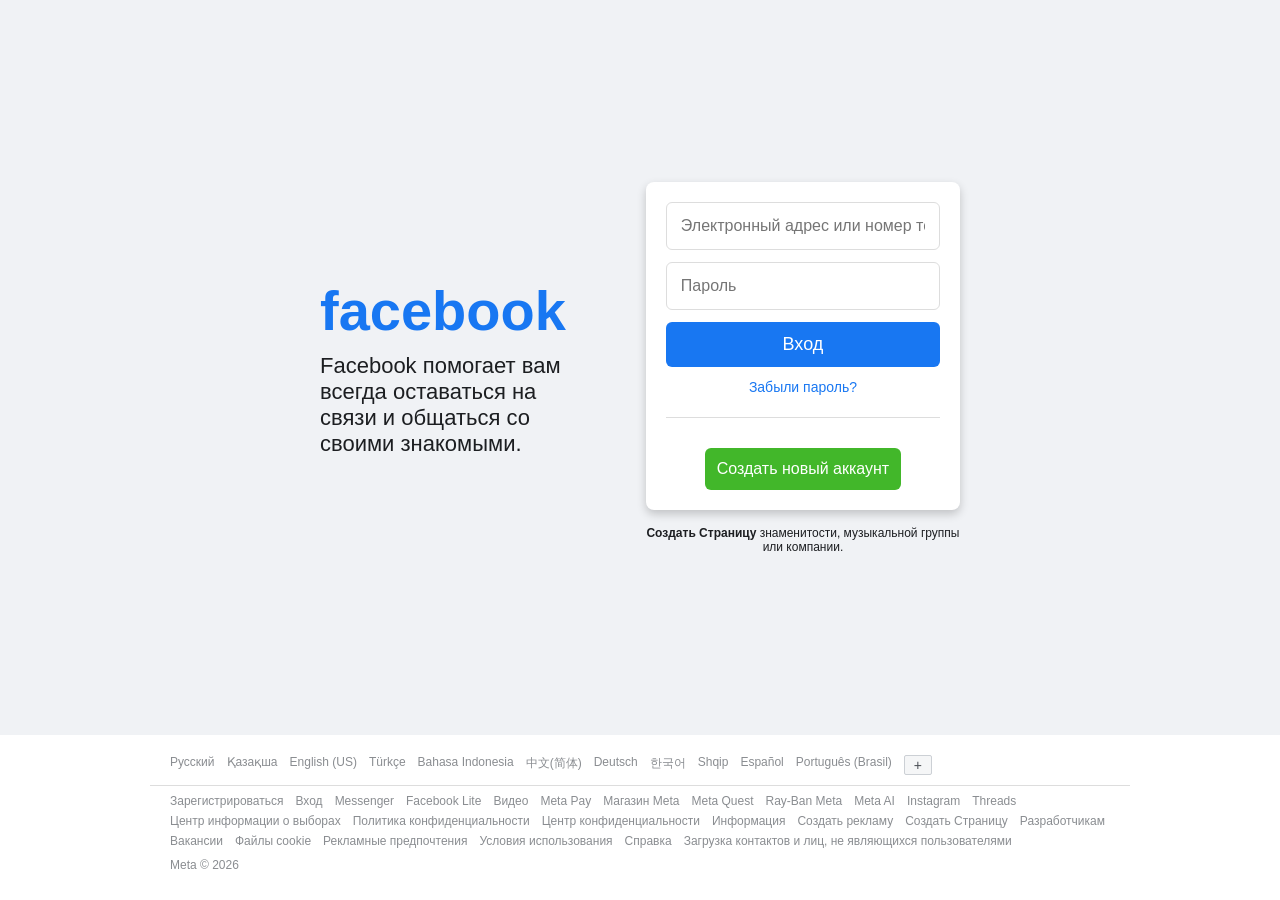
<file: lab2/task1/index.html>
<!DOCTYPE html>
<html lang="en">
<head>
    <meta charset="UTF-8">
    <meta name="viewport" content="width=device-width, initial-scale=1.0">
    <title>Facebook</title>
    <link rel="stylesheet" href="style.css">
</head>
<body>
    <div class="container">
        <div class="left">
            <h1>facebook</h1>
            <p>
                Facebook помогает вам всегда оставаться на связи
                и общаться со своими знакомыми.
            </p>
        </div>

        <div class="right-wrap">
            <div class="right">
                <input type="text" placeholder="Электронный адрес или номер телефона">
                <input type="password" placeholder="Пароль">

                <button class="login">Вход</button>

                <a href="#">Забыли пароль?</a>

                <hr>

                <button class="signup">Создать новый аккаунт</button>
            </div>
            <p class="create-page"><strong>Создать Страницу</strong> знаменитости, музыкальной группы или компании.</p>
        </div>
    </div>

    <footer class="footer">
        <div class="footer-languages">
            <a href="#">Русский</a>
            <a href="#">Қазақша</a>
            <a href="#">English (US)</a>
            <a href="#">Türkçe</a>
            <a href="#">Bahasa Indonesia</a>
            <a href="#">中文(简体)</a>
            <a href="#">Deutsch</a>
            <a href="#">한국어</a>
            <a href="#">Shqip</a>
            <a href="#">Español</a>
            <a href="#">Português (Brasil)</a>
            <span>+</span>
        </div>

        <div class="footer-links">
            <a href="#">Зарегистрироваться</a>
            <a href="#">Вход</a>
            <a href="#">Messenger</a>
            <a href="#">Facebook Lite</a>
            <a href="#">Видео</a>
            <a href="#">Meta Pay</a>
            <a href="#">Магазин Meta</a>
            <a href="#">Meta Quest</a>
            <a href="#">Ray-Ban Meta</a>
            <a href="#">Meta AI</a>
            <a href="#">Instagram</a>
            <a href="#">Threads</a>
            <a href="#">Центр информации о выборах</a>
            <a href="#">Политика конфиденциальности</a>
            <a href="#">Центр конфиденциальности</a>
            <a href="#">Информация</a>
            <a href="#">Создать рекламу</a>
            <a href="#">Создать Страницу</a>
            <a href="#">Разработчикам</a>
            <a href="#">Вакансии</a>
            <a href="#">Файлы cookie</a>
            <a href="#">Рекламные предпочтения</a>
            <a href="#">Условия использования</a>
            <a href="#">Справка</a>
            <a href="#">Загрузка контактов и лиц, не являющихся пользователями</a>
        </div>

        <div class="footer-meta">Meta © 2026</div>
    </footer>

</body>
</html>
</file>
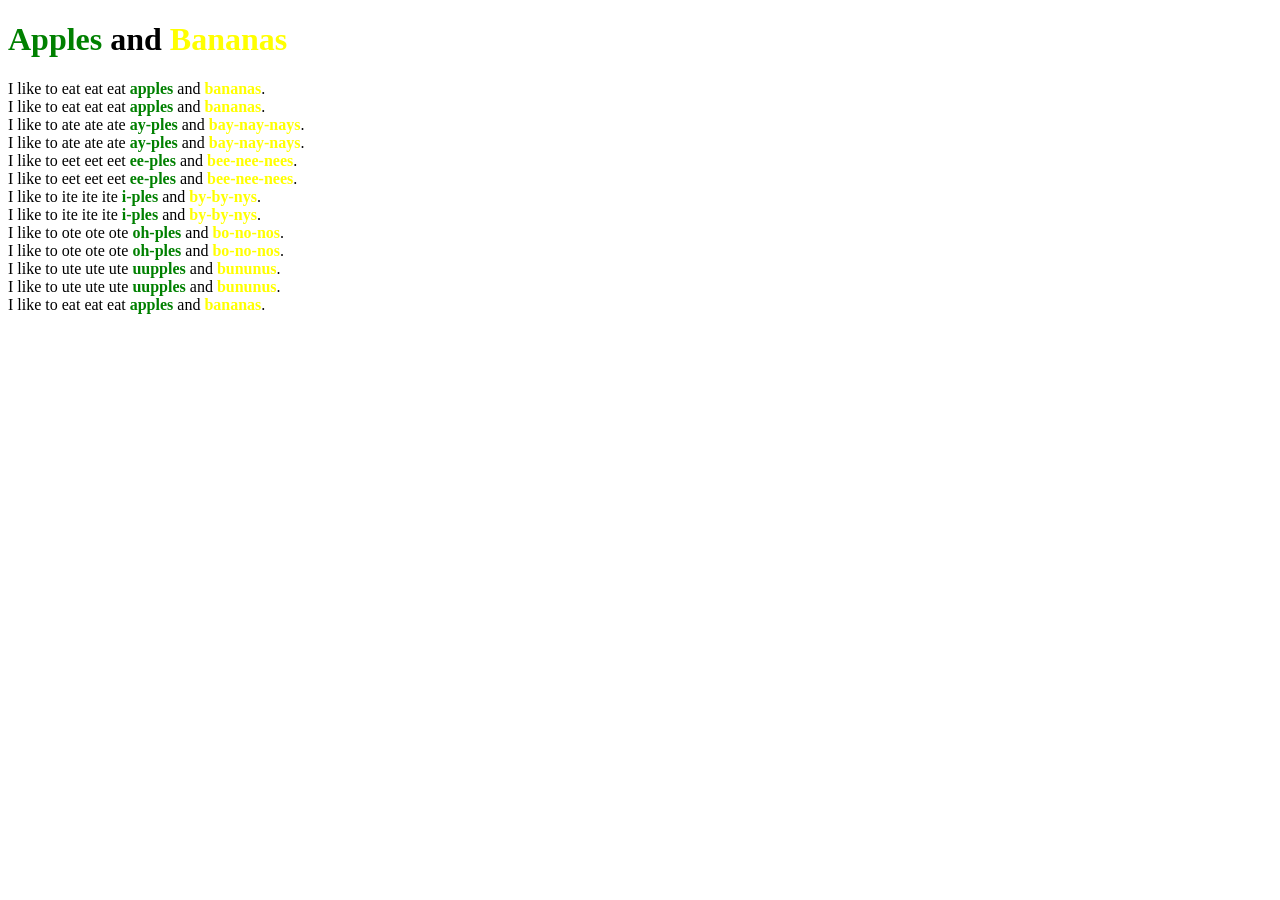
<file: lab1/lab1/knahacademy/applesbananas.html>
<!DOCTYPE html>
<html>
    <head>
        <meta charset="utf-8">
        <title>Challenge: Apples and bananas classes</title>
        <style>
            .apples {
                color: green;
            }
            .bananas {
                color: yellow;
            }
        </style>
    </head>
    <body>

    <h1><strong class="apples">Apples</strong> and <strong class="bananas">Bananas</strong></h1>
    
    <p>
    I like to eat eat eat 
        <strong class="apples">apples</strong> and
        <strong class="bananas">bananas</strong>.<br>
    I like to eat eat eat 
        <strong class="apples">apples</strong> and
        <strong class="bananas">bananas</strong>.<br>
    I like to ate ate ate 
        <strong class="apples">ay-ples</strong> and
        <strong class="bananas">bay-nay-nays</strong>.<br>
    I like to ate ate ate 
        <strong class="apples">ay-ples</strong> and
        <strong class="bananas">bay-nay-nays</strong>.<br>
    I like to eet eet eet
        <strong class="apples">ee-ples</strong> and
        <strong class="bananas">bee-nee-nees</strong>.<br>
    I like to eet eet eet
        <strong class="apples">ee-ples</strong> and
        <strong class="bananas">bee-nee-nees</strong>.<br>
    I like to ite ite ite
        <strong class="apples">i-ples</strong> and
        <strong class="bananas">by-by-nys</strong>.<br>
    I like to ite ite ite
        <strong class="apples">i-ples</strong> and
        <strong class="bananas">by-by-nys</strong>.<br>
    I like to ote ote ote
        <strong class="apples">oh-ples</strong> and
        <strong class="bananas">bo-no-nos</strong>.<br>
    I like to ote ote ote
        <strong class="apples">oh-ples</strong> and
        <strong class="bananas">bo-no-nos</strong>.<br>
    I like to ute ute ute
        <strong class="apples">uupples</strong> and
        <strong class="bananas">bununus</strong>.<br>
    I like to ute ute ute
        <strong class="apples">uupples</strong> and
        <strong class="bananas">bununus</strong>.<br>
    I like to eat eat eat 
        <strong class="apples">apples</strong> and
        <strong class="bananas">bananas</strong>.<br>
</p>

    </body>
</html>
</file>
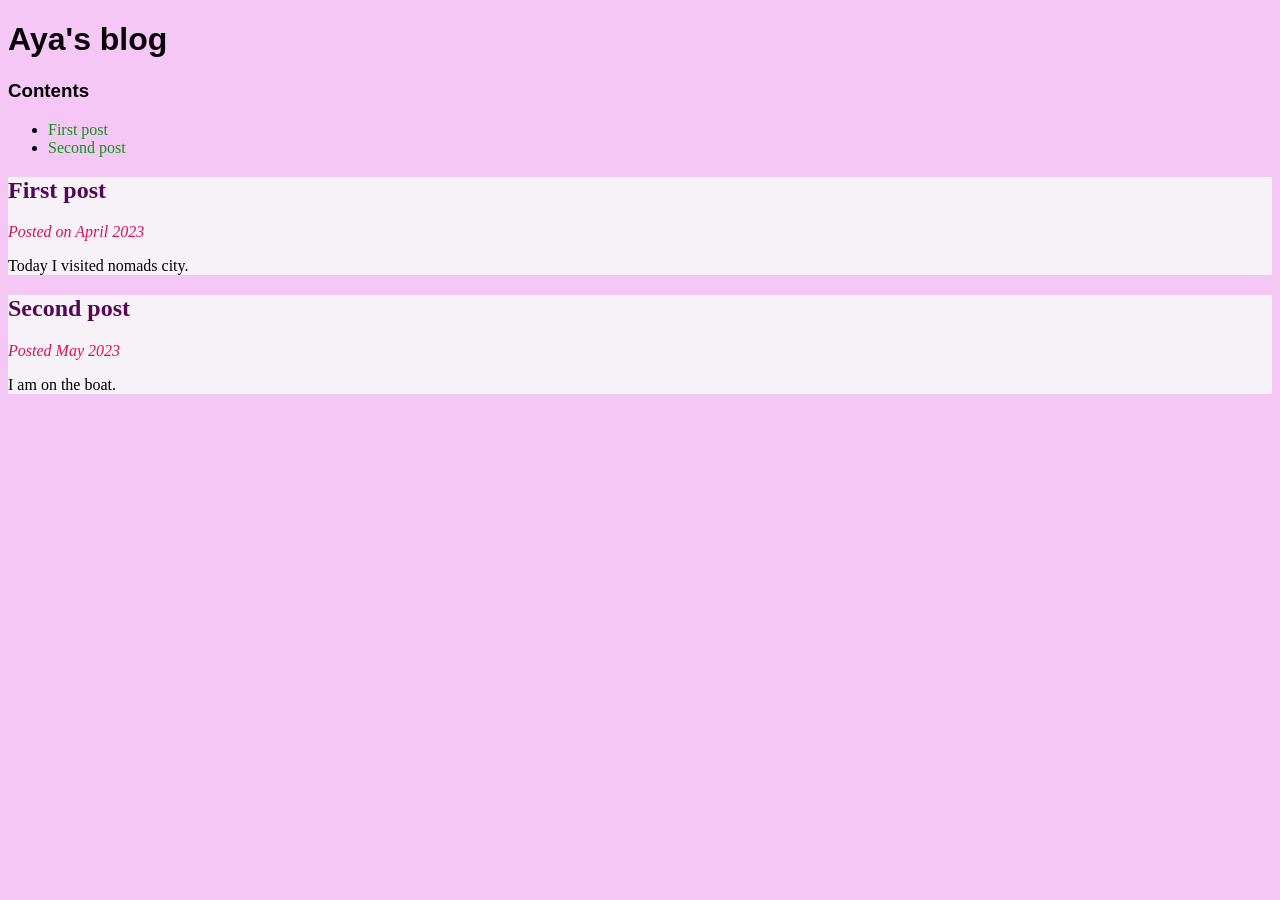
<file: lab1/lab1/knahacademy/blog.html>
<!DOCTYPE html>
<html>
  <head>
    <meta charset="utf-8">
    <title>Project: Blog</title>

    <style>
      body {
        font-family: serif;
        background-color: rgb(245, 199, 245);
      }

      h1 {
        font-family: sans-serif;
        color: rgb(8, 0, 8);
      }

      h2 {
        color: rgb(84, 7, 84);
      }

      h3 {
        font-family: sans-serif;
      }

      .date {
        font-style: italic;
        color: rgb(224, 13, 94);
      }

      .post {
        background-color: rgb(247, 242, 247);
      }

      a {
        color: rgb(12, 148, 21);
        text-decoration: none;
      }

      a:hover {
        text-decoration: underline;
      }
    </style>
  </head>

  <body>

    <h1>Aya's blog</h1>

    <h3>Contents</h3>
    <ul>
      <li><a href="#post1">First post</a></li>
      <li><a href="#post2">Second post</a></li>
    </ul>

    <div class="post">
      <h2 id="post1">First post</h2>
      <p class="date">Posted on April 2023</p>
      <p>
        Today I visited nomads city.  
      </p>
    </div>

    <div class="post">
      <h2 id="post2">Second post</h2>
      <p class="date">Posted May 2023</p>
      <p>
        I am on the boat.
      </p>
    </div>

  </body>
</html>
</file>
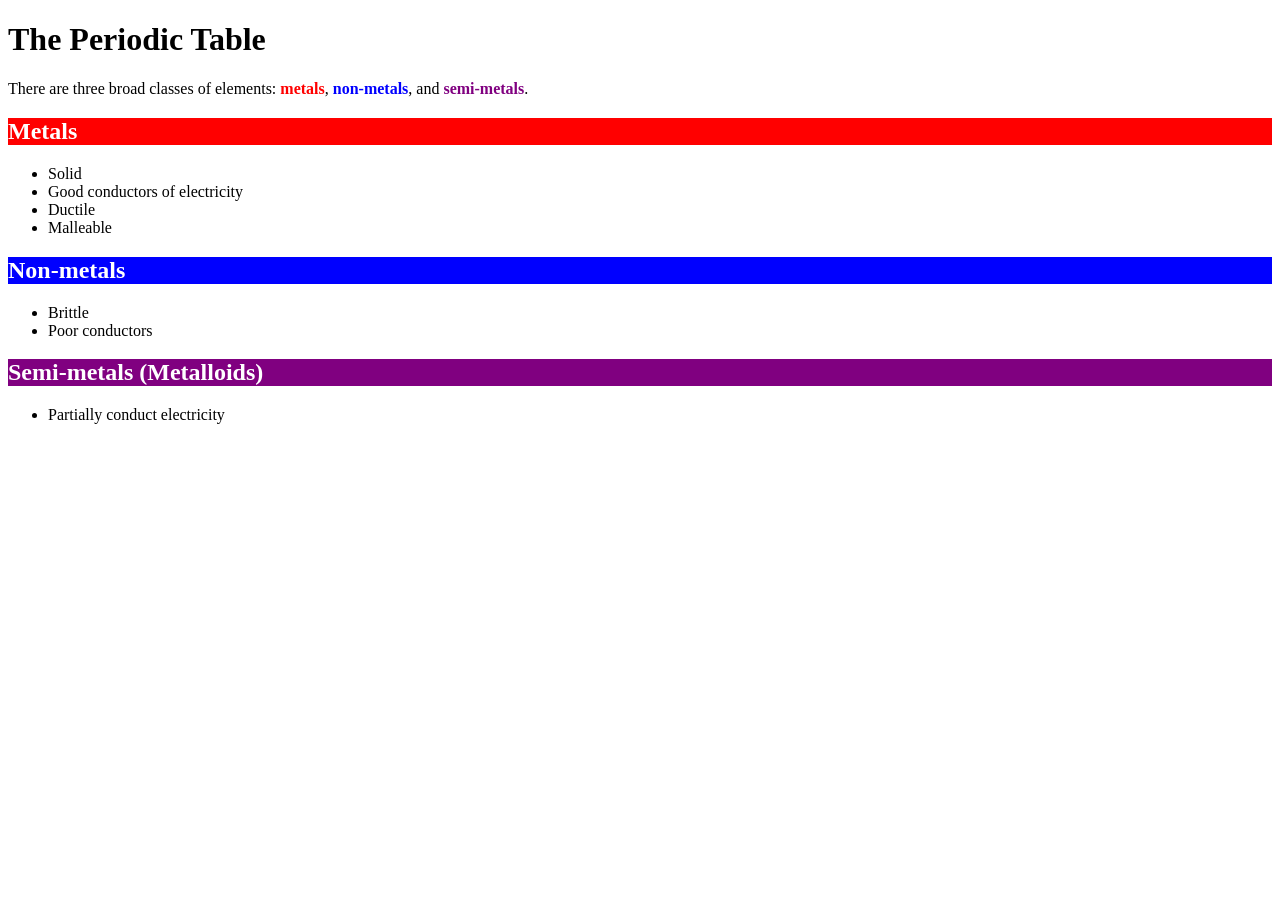
<file: lab1/lab1/knahacademy/classesofelements.html>
<!DOCTYPE html>
<html>
    <head>
        <meta charset="utf-8">
        <title>Challenge: Classes of elements</title>
        <style>
            .metal {
                color: red;
            }
            .non-metal {
                color: blue;
            }
            .semi-metal {
                color: purple;
            }
            h2.metal {
                background-color:red;
                color:white;
            }
            h2.non-metal {
                background-color:blue;
                color:white;
            }
            h2.semi-metal{
                background-color:purple;
                color:white;
            }
        </style>
    </head>
    <body>
        
        <h1>The Periodic Table</h1>

        <p>
            There are three broad classes of elements:
            <strong class="metal">metals</strong>,
            <strong class="non-metal">non-metals</strong>,
            and <strong class="semi-metal">semi-metals</strong>.
        </p>
        
        <h2 class="metal">Metals</h2>
        
        <ul>
            <li>Solid</li>
            <li>Good conductors of electricity</li>
            <li>Ductile</li>
            <li>Malleable</li>
        </ul>
        
        <h2 class="non-metal">Non-metals</h2>
        
        <ul>
            <li>Brittle</li>
            <li>Poor conductors</li>
        </ul>
        
        <h2 class="semi-metal">Semi-metals (Metalloids)</h2>
        
        <ul>
            <li>Partially conduct electricity</li>
        </ul>
        
    </body>
</html>
</file>
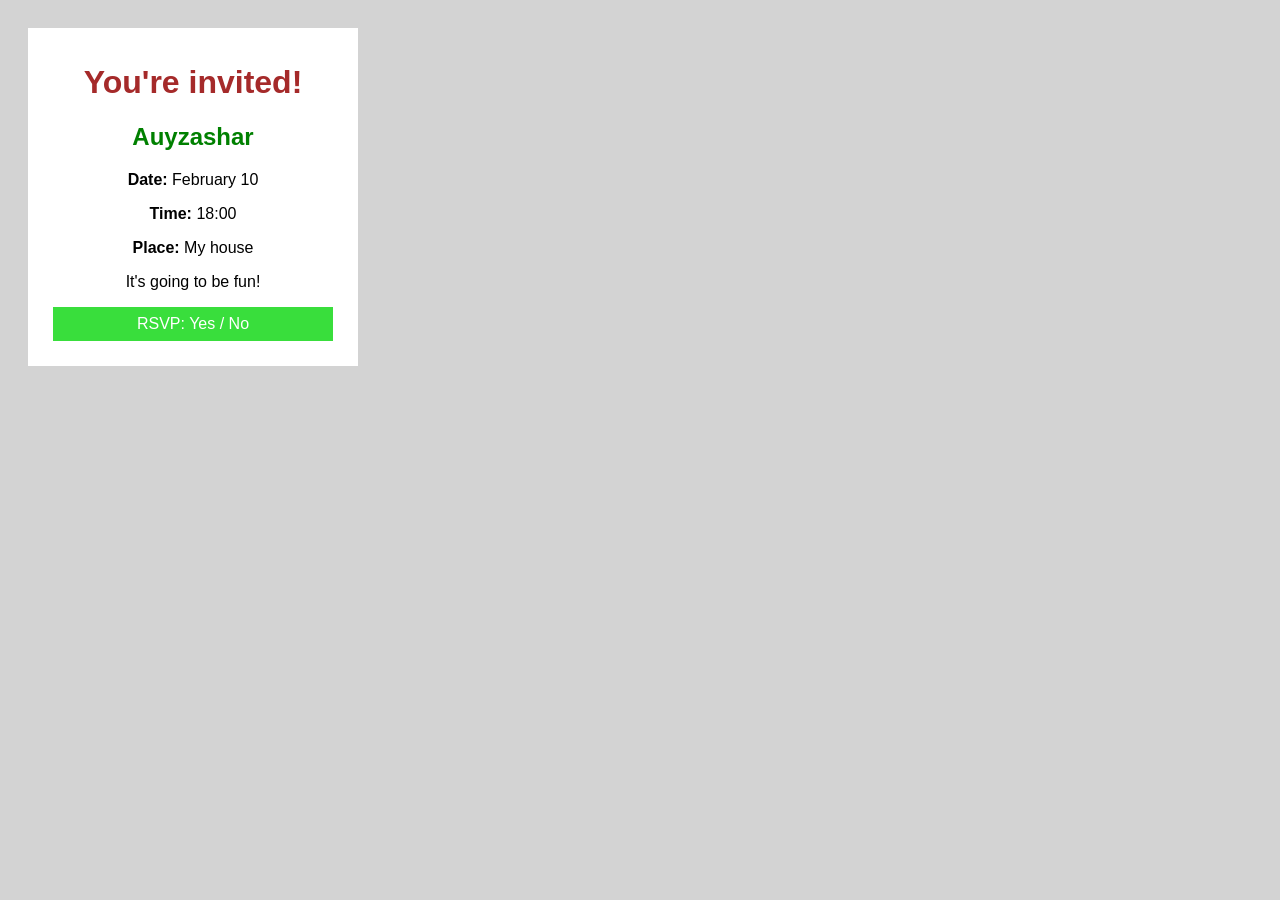
<file: lab1/lab1/knahacademy/eventinvite.html>
<!DOCTYPE html>
<html>
  <head>
    <meta charset="utf-8">
    <title>Project: Event invite</title>

    <style>
        body {
            font-family: sans-serif;
            background-color: lightgray;
            padding: 20px;
            text-align: center;
        }
        h1 {
            color: brown;
        }
        h2 {
            color: green;
        }
        .invite {
            background-color: white;
            padding: 15px;
            width: 300px;
        }
        .rsvp {
            color: white;
            background-color: rgb(57, 222, 60);
            padding: 8px;
            margin: 10px;
        }
    </style>
  </head>

  <body>

    <div class="invite">
      <h1>You're invited!</h1>
      <h2>Auyzashar</h2>

      <p><strong>Date:</strong> February 10</p>
      <p><strong>Time:</strong> 18:00 </p>
      <p><strong>Place:</strong> My house</p>

      <p>It's going to be fun!</p>

      <p class="rsvp">RSVP: Yes / No</p>
    </div>

  </body>
</html>
</file>
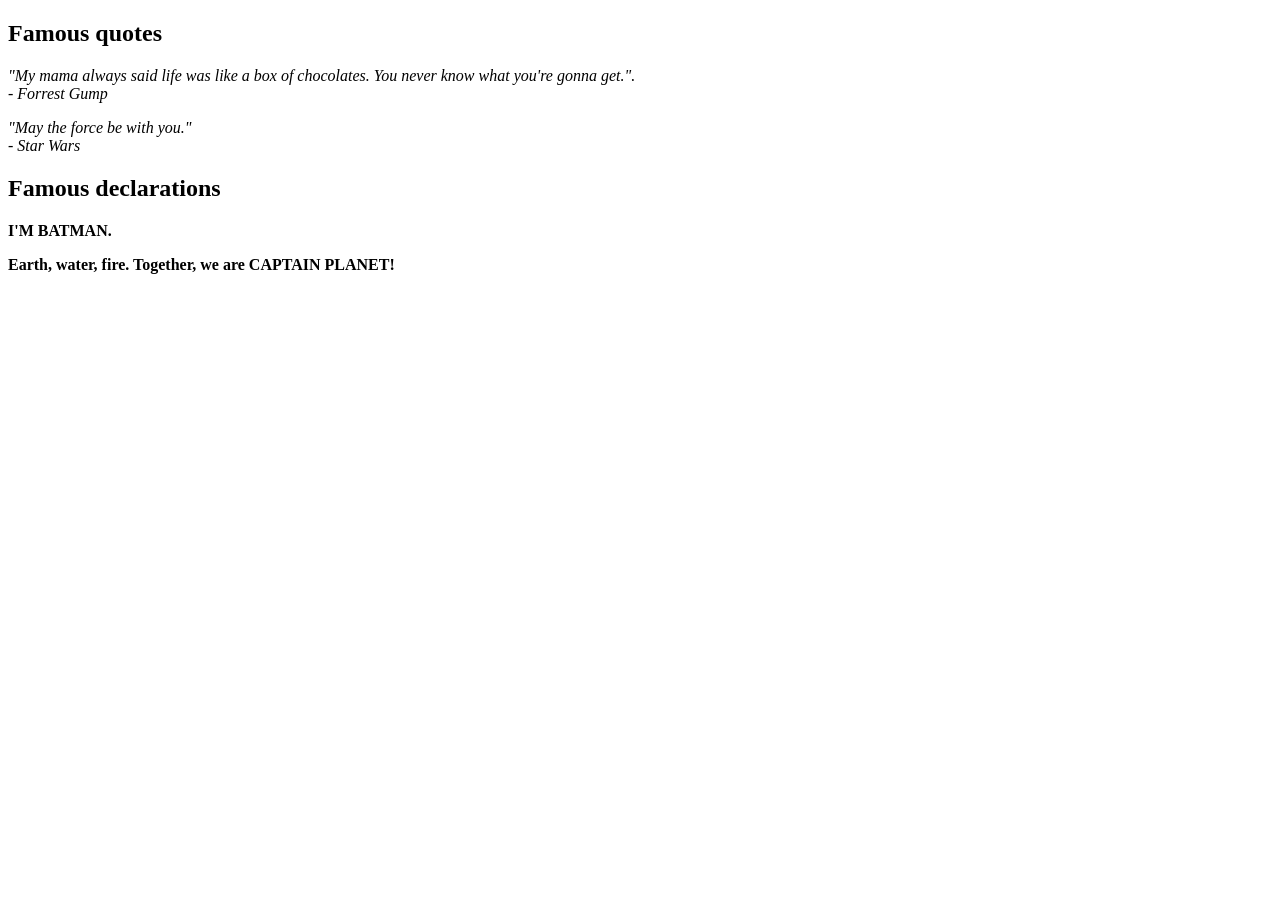
<file: lab1/lab1/knahacademy/famousfontform.html>
<!DOCTYPE html>
<html>
    <head>
        <meta charset="utf-8">
        <title>Challenge: Famous font formats</title>
        <style>
            .declaration { 
                font-weight:bold;
            }
            
            .quote {
                font-style:italic;
            }
        </style>
    </head>
    <body>

    <h2>Famous quotes</h2>
    <p class="quote">
    "My mama always said life was like a box of chocolates. You never know what you're gonna get.".
    <br> - Forrest Gump
    </p>
    
    <p class="quote">
    "May the force be with you."
    <br>- Star Wars
    </p>
    
     <h2>Famous declarations</h2>
     
    <p class="declaration">
    I'M BATMAN.
    </p>
    
    <p class="declaration">
    Earth, water, fire. Together, we are CAPTAIN PLANET!
    </p>
    
    </body>
</html>
</file>
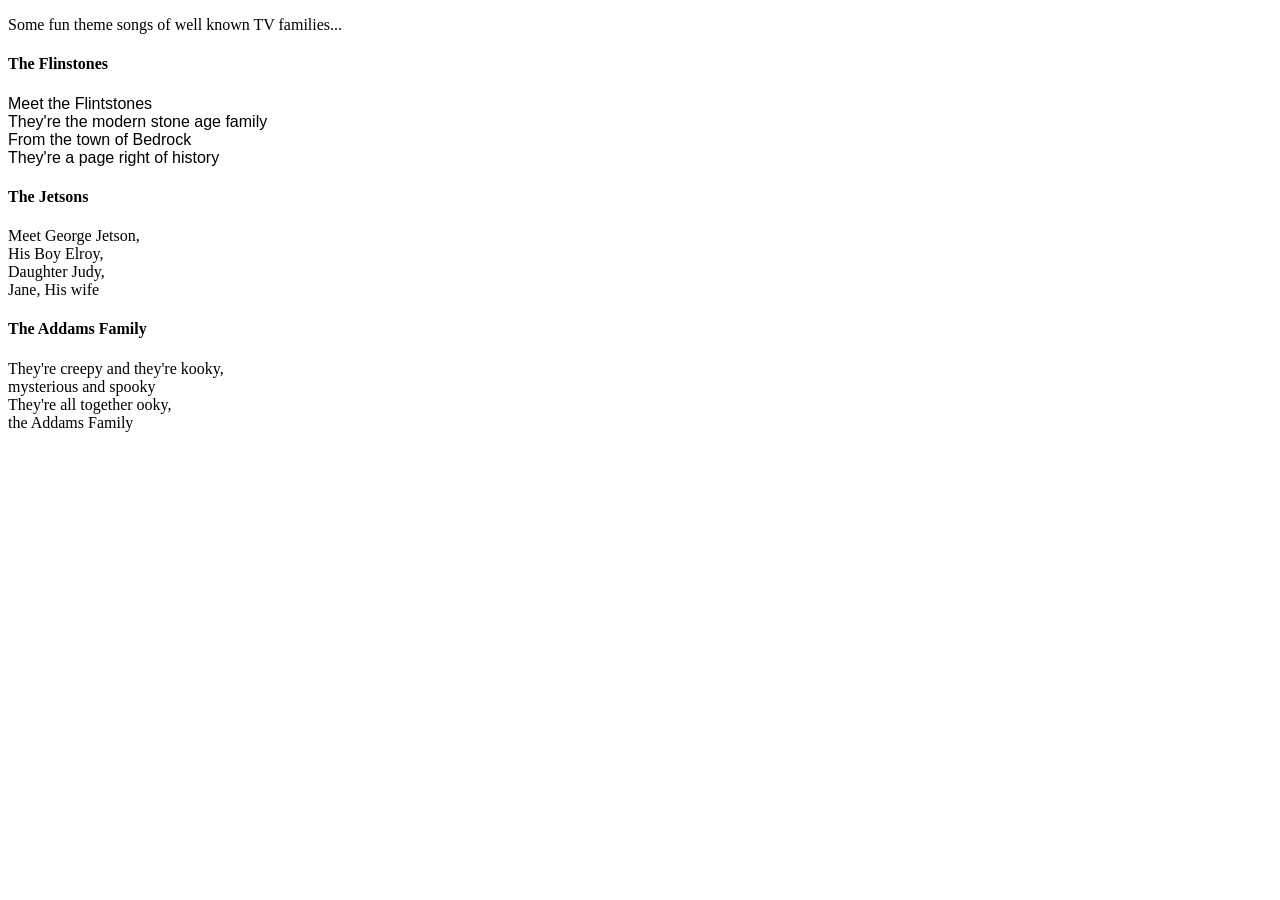
<file: lab1/lab1/knahacademy/fancyfontfamilies.html>
<!DOCTYPE html>
<html>
    <head>
        <meta charset="utf-8">
        <title>Challenge: Fancy font families</title>
        <style>
        body {
            font-family: fantasy;
        }
        #flinstones {
            font-family: sans-serif;
        }
        
        #jetsons {
            font-family: serif;
        }
        
        #addams {
            font-family: fantasy;
        }
        </style>
    </head>
    <body>
    
    <p>Some fun theme songs of well known TV families...</p>
    
    <h4>The Flinstones</h4>
    <p id="flinstones">
    Meet the Flintstones<br>
    They're the modern stone age family<br>
    From the town of Bedrock<br>
    They're a page right of history</p>
    
    <h4>The Jetsons</h4>
    <p id="jetsons">
    Meet George Jetson,<br>
    His Boy Elroy,<br>
    Daughter Judy,<br>
    Jane, His wife
    </p>

    <h4>The Addams Family</h4>
    <p id="addams">
    They're creepy and they're kooky,<br>
    mysterious and spooky<br>
    They're all together ooky,<br>
    the Addams Family 
    </p>
    </body>
</html>
</file>
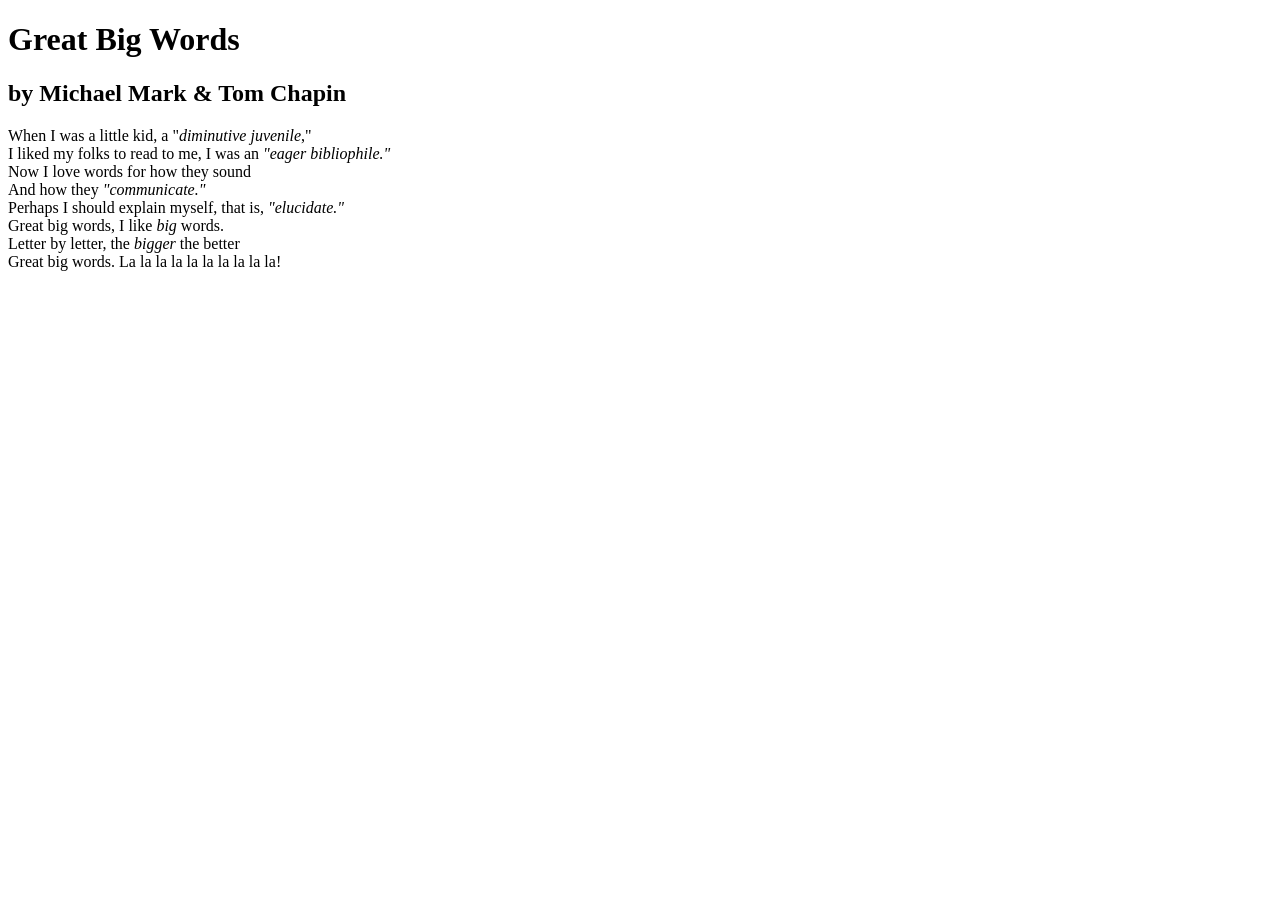
<file: lab1/lab1/knahacademy/greatbigsizes.html>
<!DOCTYPE html>
<html>
    <head>
        <meta charset="utf-8">
        <title>Challenge: Great big font sizes</title>
        <style>
            .big {
                font-size:50;
            }
            
            .bigger { 
                font-size: 100;
            }
        </style>
    </head>
    <body>

<h1>Great Big Words</h1>
<h2>by Michael Mark & Tom Chapin</h2>

<p>When I was a little kid,
a "<em class="big">diminutive juvenile</em>," <br>
I liked my folks to read to me,
I was an <em class="big">"eager bibliophile."</em> <br>
Now I love words for how they sound <br>
And how they <em class="big">"communicate."</em> <br>
Perhaps I should explain myself,
that is, <em class="big">"elucidate."</em> <br>
Great big words, I like <em class="big">big</em> words. <br>
Letter by letter, the <em class="bigger">bigger</em> the better <br>
Great big words. La la la la la la la la la la!</p>

    </body>
</html>
</file>
<file: lab2/task1/style.css>
* {
    margin: 0;
    padding: 0;
    box-sizing: border-box;
    font-family: Arial, Helvetica, sans-serif;
}

body {
    background-color: #f0f2f5;
    min-height: 100vh;
    display: flex;
    flex-direction: column;
    align-items: center;
    color: #1c1e21;
}

.container {
    flex: 1;
    display: flex;
    width: 50%;
    max-width: 1000px;
    gap: 80px;
    justify-content: center;
    align-items: center;
    margin: 0;
}

.left {
    flex: 1;
}

.left h1 {
    color: #1877f2;
    font-size: 56px;
    font-weight: 700;
    margin-bottom: 10px;
}

.left p {
    font-size: 22px;
    color: #1c1e21;
}

.right {
    width: 100%;
    background: white;
    padding: 20px;
    border-radius: 8px;
    box-shadow: 0 4px 10px rgba(0,0,0,0.2);
    display: flex;
    flex-direction: column;
}

.right-wrap {
    display: flex;
    flex-direction: column;
    align-items: center;
    gap: 16px;
}

.right input {
    padding: 14px;
    margin-bottom: 12px;
    font-size: 16px;
    border-radius: 6px;
    border: 1px solid #ddd;
}

.login {
    background-color: #1877f2;
    color: white;
    font-size: 18px;
    padding: 12px;
    border: none;
    border-radius: 6px;
    cursor: pointer;
    width: 100%;
}

.right a {
    text-align: center;
    margin: 12px 0;
    color: #1877f2;
    text-decoration: none;
    font-size: 14px;
}
.right a:hover {
    text-decoration: underline;
}

hr {
    margin-top: 10px;
    margin-bottom: 10px;
    padding-top: 10px;
    padding-bottom: 10px;
    border: none;
    border-top: 1px solid #ddd;
}

.signup {
    background-color: #42b72a;
    color: white;
    padding: 12px;
    border: none;
    border-radius: 6px;
    font-size: 16px;
    cursor: pointer;
    align-self: center;
    transition: background-color 0.3s ease;
}

.signup:hover {
    background-color: #338822;
}

.create-page {
    font-size: 12px;
    color: #1c1e21;
    text-align: center;
    max-width: 360px;
}

.footer {
    width: 100%;
    background: #fff;
    margin-top: auto;
    padding: 20px 0 28px;
    font-size: 12px;
    color: #8a8d91;
}

.footer-languages,
.footer-links {
    max-width: 980px;
    margin: 0 auto;
    display: flex;
    flex-wrap: wrap;
    gap: 6px 12px;
    padding: 0 20px;
}

.footer-languages {
    padding-bottom: 10px;
    border-bottom: 1px solid #ddd;
    margin-bottom: 8px;
}

.footer a {
    color: #8a8d91;
    text-decoration: none;
}

.footer a:hover {
    text-decoration: underline;
}

.footer-languages span {
    display: inline-flex;
    align-items: center;
    justify-content: center;
    width: 28px;
    height: 20px;
    border: 1px solid #ccd0d5;
    border-radius: 2px;
    background: #f5f6f7;
    color: #4b4f56;
    font-size: 14px;
}

.footer-meta {
    max-width: 980px;
    margin: 10px auto 0;
    padding: 0 20px;
}
</file>
